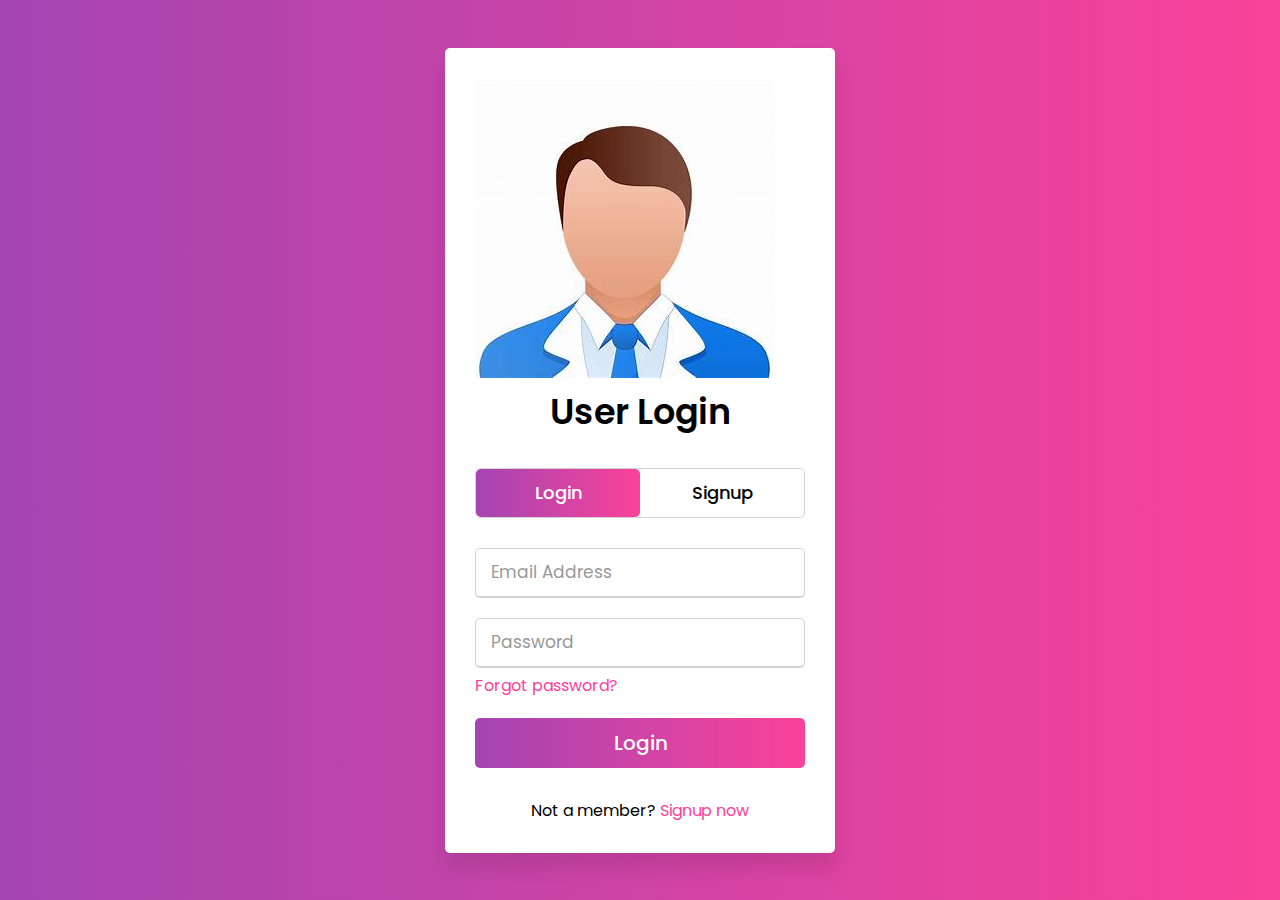
<file: log.html>
<!DOCTYPE html>
<!-- Created By CodingNepal -->
<html lang="en" dir="ltr">
   <head>
      <meta charset="utf-8">
      <title>Login and Registration Form in HTML | CodingNepal</title>
      <link rel="stylesheet" href="sty.css">
      <meta name="viewport" content="width=device-width, initial-scale=1.0">
   </head>
   <body>
      <div class="wrapper">
        <img src="images/th.jpeg" alt="">
         <div class="title-text">
            <div class="title login">
               User Login
            </div>
            <div class="title signup">
               User signup
            </div>
         </div>
         <div class="form-container">
            <div class="slide-controls">
               <input type="radio" name="slide" id="login" checked>
               <input type="radio" name="slide" id="signup">
               <label for="login" class="slide login">Login</label>
               <label for="signup" class="slide signup">Signup</label>
               <div class="slider-tab"></div>
            </div>
            <div class="form-inner">
               <form action="#" class="login">
                  <div class="field">
                     <input type="text" placeholder="Email Address" required>
                  </div>
                  <div class="field">
                     <input type="password" placeholder="Password" required>
                  </div>
                  <div class="pass-link">
                     <a href="#">Forgot password?</a>
                  </div>
                  <div class="field btn">
                     <div class="btn-layer"></div>
                     <input type="submit" value="Login">
                  </div>
                  <div class="signup-link">
                     Not a member? <a href="">Signup now</a>
                  </div>
               </form>
               <form action="#" class="signup">
                  <div class="field">
                     <input type="text" placeholder="Email Address" required>
                  </div>
                  <div class="field">
                     <input type="password" placeholder="Password" required>
                  </div>
                  <div class="field">
                     <input type="password" placeholder="Confirm password" required>
                  </div>
                  <div class="field btn">
                     <div class="btn-layer"></div>
                     <input type="submit" value="Signup">
                  </div>
               </form>
            </div>
         </div>
      </div>
      <script>
         const loginText = document.querySelector(".title-text .login");
         const loginForm = document.querySelector("form.login");
         const loginBtn = document.querySelector("label.login");
         const signupBtn = document.querySelector("label.signup");
         const signupLink = document.querySelector("form .signup-link a");
         signupBtn.onclick = (()=>{
           loginForm.style.marginLeft = "-50%";
           loginText.style.marginLeft = "-50%";
         });
         loginBtn.onclick = (()=>{
           loginForm.style.marginLeft = "0%";
           loginText.style.marginLeft = "0%";
         });
         signupLink.onclick = (()=>{
           signupBtn.click();
           return false;
         });
      </script>
   </body>
</html>
</file>
<file: sty.css>
@import url('https://fonts.googleapis.com/css?family=Poppins:400,500,600,700&display=swap');
*{
  margin: 0;
  padding: 0;
  box-sizing: border-box;
  font-family: 'Poppins', sans-serif;
}
html,body{
    display: grid;
    height: 100%;
    width: 100%;
    place-items: center;
    background: -webkit-linear-gradient(left, #a445b2, #fa4299);
    
}
::selection{
  background: #fa4299;
  color: #fff;
}
.wrapper{
  overflow: hidden;
  max-width: 390px;
  background: #fff;
  padding: 30px;
  border-radius: 5px;
  box-shadow: 0px 15px 20px rgba(0,0,0,0.1);
}
.wrapper .title-text{
  display: flex;
  width: 200%;
}
.wrapper .title{
  width: 50%;
  font-size: 35px;
  font-weight: 600;
  text-align: center;
  transition: all 0.6s cubic-bezier(0.68,-0.55,0.265,1.55);
}
.wrapper .slide-controls{
  position: relative;
  display: flex;
  height: 50px;
  width: 100%;
  overflow: hidden;
  margin: 30px 0 10px 0;
  justify-content: space-between;
  border: 1px solid lightgrey;
  border-radius: 5px;
}
.slide-controls .slide{
  height: 100%;
  width: 100%;
  color: #fff;
  font-size: 18px;
  font-weight: 500;
  text-align: center;
  line-height: 48px;
  cursor: pointer;
  z-index: 1;
  transition: all 0.6s ease;
}
.slide-controls label.signup{
  color: #000;
}
.slide-controls .slider-tab{
  position: absolute;
  height: 100%;
  width: 50%;
  left: 0;
  z-index: 0;
  border-radius: 5px;
  background: -webkit-linear-gradient(left, #a445b2, #fa4299);
  transition: all 0.6s cubic-bezier(0.68,-0.55,0.265,1.55);
}
input[type="radio"]{
  display: none;
}
#signup:checked ~ .slider-tab{
  left: 50%;
}
#signup:checked ~ label.signup{
  color: #fff;
  cursor: default;
  user-select: none;
}
#signup:checked ~ label.login{
  color: #000;
}
#login:checked ~ label.signup{
  color: #000;
}
#login:checked ~ label.login{
  cursor: default;
  user-select: none;
}
.wrapper .form-container{
  width: 100%;
  overflow: hidden;
}
.form-container .form-inner{
  display: flex;
  width: 200%;
}
.form-container .form-inner form{
  width: 50%;
  transition: all 0.6s cubic-bezier(0.68,-0.55,0.265,1.55);
}
.form-inner form .field{
  height: 50px;
  width: 100%;
  margin-top: 20px;
}
.form-inner form .field input{
  height: 100%;
  width: 100%;
  outline: none;
  padding-left: 15px;
  border-radius: 5px;
  border: 1px solid lightgrey;
  border-bottom-width: 2px;
  font-size: 17px;
  transition: all 0.3s ease;
}
.form-inner form .field input:focus{
  border-color: #fc83bb;
  /* box-shadow: inset 0 0 3px #fb6aae; */
}
.form-inner form .field input::placeholder{
  color: #999;
  transition: all 0.3s ease;
}
form .field input:focus::placeholder{
  color: #b3b3b3;
}
.form-inner form .pass-link{
  margin-top: 5px;
}
.form-inner form .signup-link{
  text-align: center;
  margin-top: 30px;
}
.form-inner form .pass-link a,
.form-inner form .signup-link a{
  color: #fa4299;
  text-decoration: none;
}
.form-inner form .pass-link a:hover,
.form-inner form .signup-link a:hover{
  text-decoration: underline;
}
form .btn{
  height: 50px;
  width: 100%;
  border-radius: 5px;
  position: relative;
  overflow: hidden;
}
form .btn .btn-layer{
  height: 100%;
  width: 300%;
  position: absolute;
  left: -100%;
  background: -webkit-linear-gradient(right, #a445b2, #fa4299, #a445b2, #fa4299);
  border-radius: 5px;
  transition: all 0.4s ease;;
}
form .btn:hover .btn-layer{
  left: 0;
}
form .btn input[type="submit"]{
  height: 100%;
  width: 100%;
  z-index: 1;
  position: relative;
  background: none;
  border: none;
  color: #fff;
  padding-left: 0;
  border-radius: 5px;
  font-size: 20px;
  font-weight: 500;
  cursor: pointer;
}
</file>
